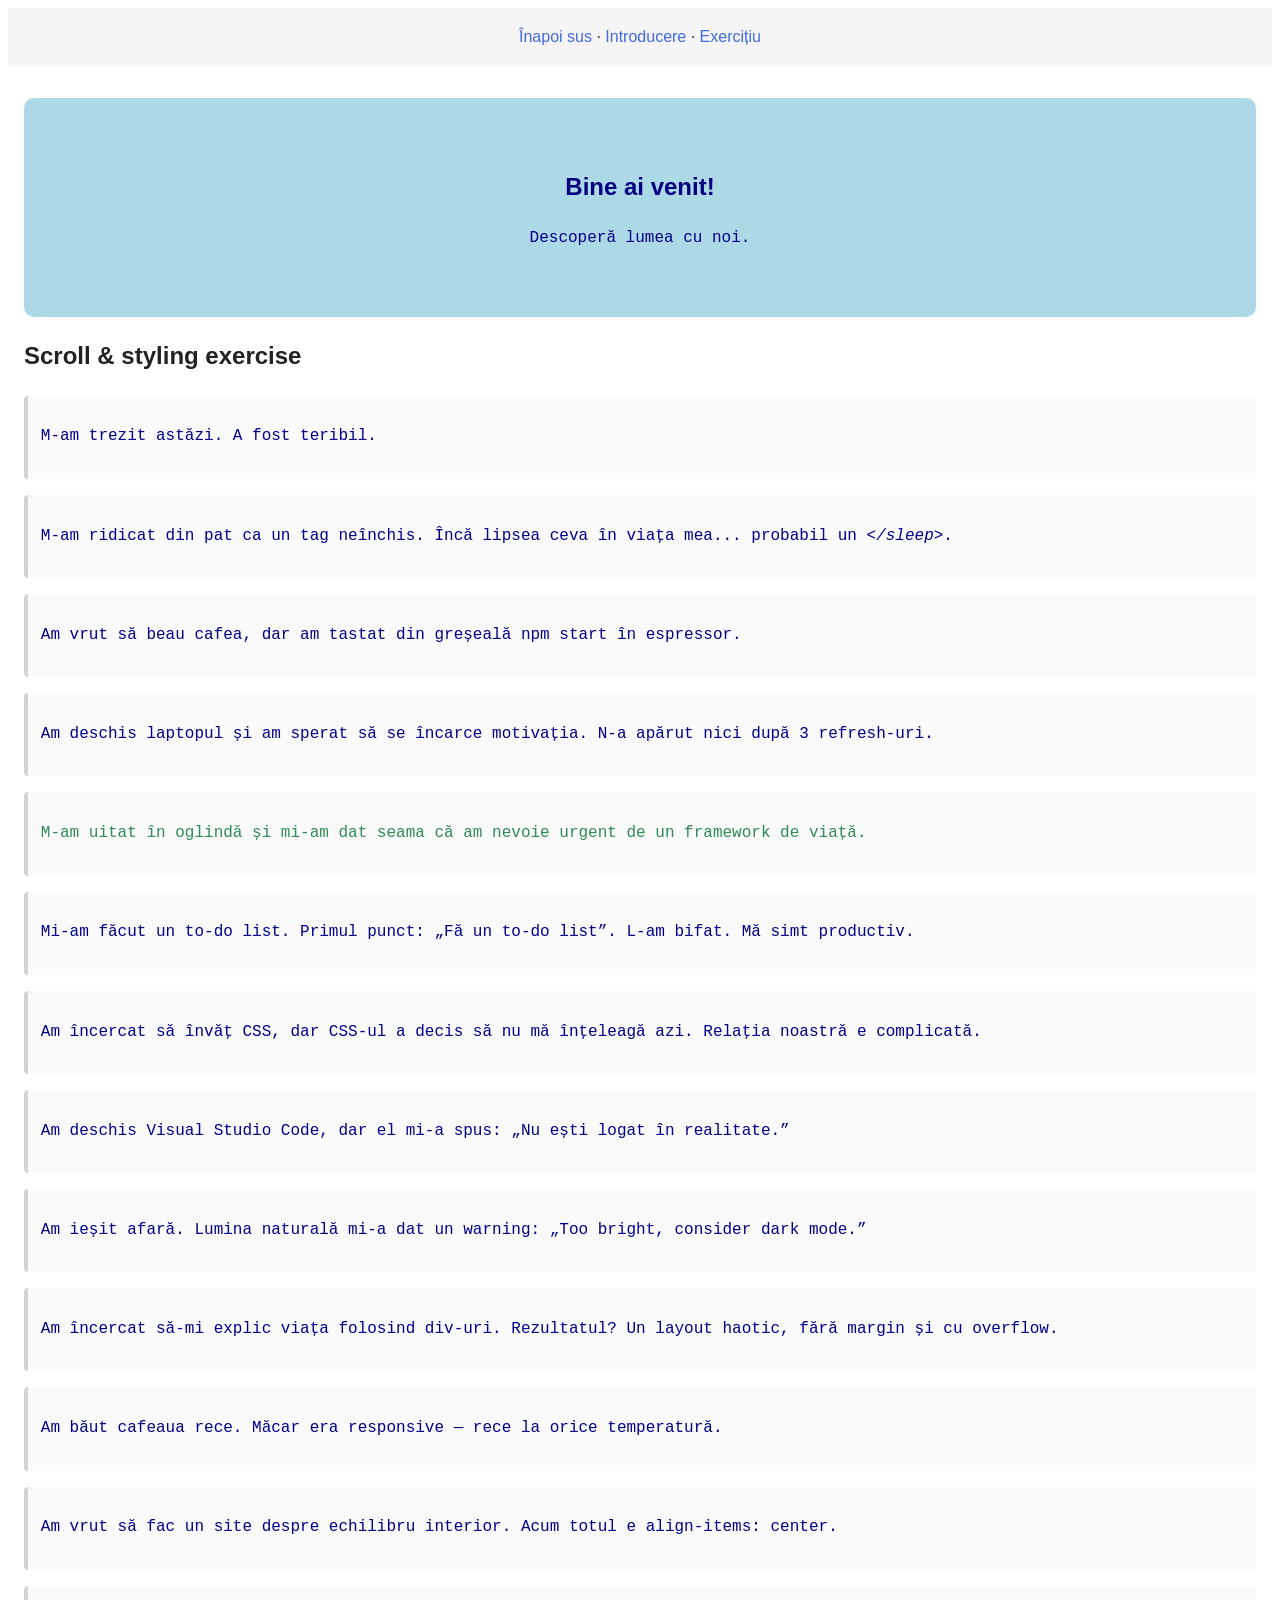
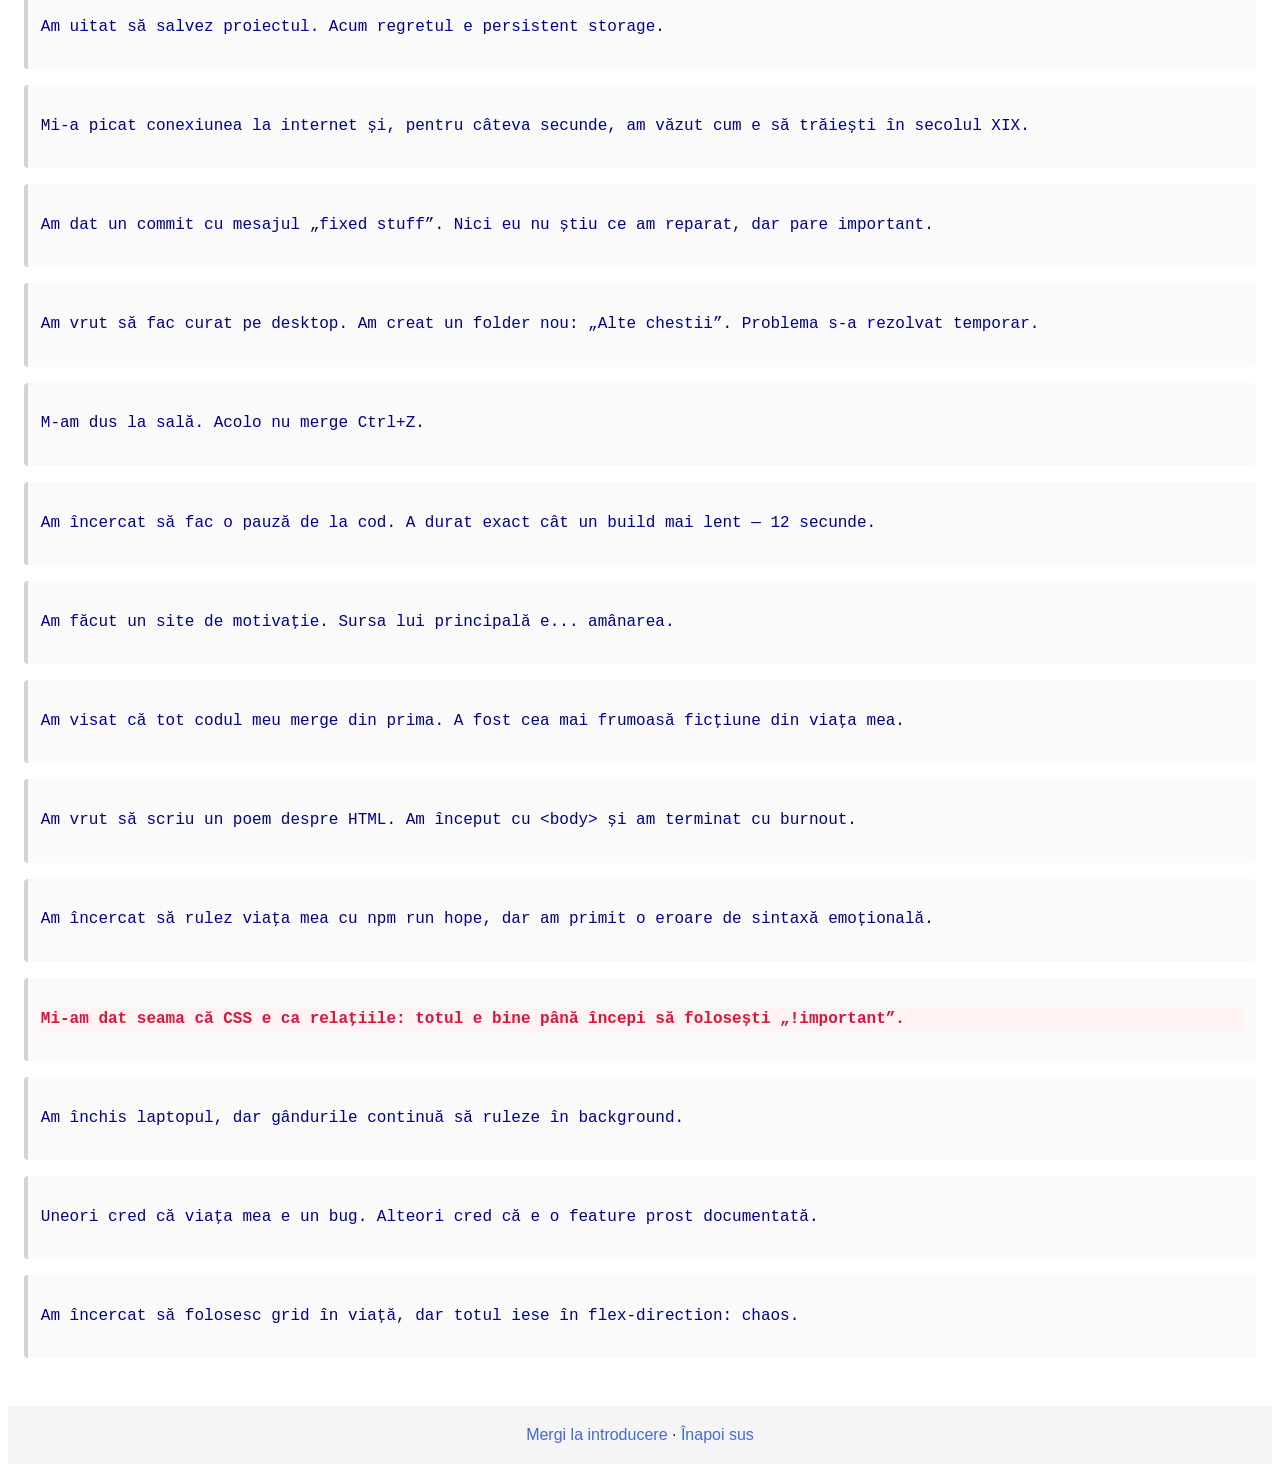
<file: css-basics-start/index.html>
<!DOCTYPE html>
<html lang="ro">
  <head>
    <meta charset="UTF-8" />
    <meta name="viewport" content="width=device-width, initial-scale=1.0" />
    <title>CSS Basics — Selectori</title>

    <!--  Internal CSS
    Stilurile sunt scrise în același fișier HTML, între tagurile <style>...</style>.
    Atenție:
    - Nu e recomandat pentru proiecte mari (se amestecă HTML cu CSS).
    - Mai greu de reutilizat pe alte pagini.
    Exemplu:
    <style>
      p {
        color: rgb(20, 220, 83);
      }
   </style> -->

    <!-- External CSS
     Fișierul CSS este separat de HTML — așa se lucrează profesional.
     Avantaje:
     - Cod HTML mai curat.
     - Stilurile pot fi reutilizate pe mai multe pagini.
     - Separă conținutul (HTML) de prezentare (CSS). -->
    <link rel="stylesheet" href="css/styles.css" />
  </head>
  <body id="top">
    <header class="site-header">
      <nav aria-label="Navigație secundară">
        <a href="#top">Înapoi sus</a>
        <span aria-hidden="true">·</span>
        <a href="#intro">Introducere</a>
        <span aria-hidden="true">·</span>
        <a href="#exercitiu">Exercițiu</a>
      </nav>
    </header>

    <main class="site-main">
      <section id="intro" aria-labelledby="intro-title">
        <h1 id="intro-title">Bine ai venit!</h1>
        <p>Descoperă lumea cu noi.</p>
      </section>

      <section id="exercitiu" aria-labelledby="ex-title">
        <h2 id="ex-title">Scroll &amp; styling exercise</h2>

        <ul class="quip-list">
          <!-- Inline CSS
      Stilul este aplicat direct pe element, prin atributul `style`.
      Exemplu:
        <p style="color: red;">M-am trezit astăzi. A fost teribil.</p>
           
      Dezavantaje:
      - Greu de menținut (dacă ai multe elemente).
      - Nu se poate reutiliza.
      - Are cea mai mare prioritate, deci poate suprascrie alte stiluri. -->

          <li><p>M-am trezit astăzi. A fost teribil.</p></li>

          <li>
            <p>
              M-am ridicat din pat ca un tag neînchis. Încă lipsea ceva în viața
              mea... probabil un <em>&lt;/sleep&gt;</em>.
            </p>
          </li>

          <li>
            <p>
              Am vrut să beau cafea, dar am tastat din greșeală
              <code>npm start</code> în espressor.
            </p>
          </li>

          <li>
            <p>
              Am deschis laptopul și am sperat să se încarce motivația. N-a
              apărut nici după 3 refresh-uri.
            </p>
          </li>

          <li>
            <p class="note">
              M-am uitat în oglindă și mi-am dat seama că am nevoie urgent de un
              framework de viață.
            </p>
          </li>

          <li>
            <p>
              Mi-am făcut un to-do list. Primul punct: „Fă un to-do list”. L-am
              bifat. Mă simt productiv.
            </p>
          </li>

          <li>
            <p>
              Am încercat să învăț CSS, dar CSS-ul a decis să nu mă înțeleagă
              azi. Relația noastră e complicată.
            </p>
          </li>

          <li>
            <p>
              Am deschis Visual Studio Code, dar el mi-a spus: „Nu ești logat în
              realitate.”
            </p>
          </li>

          <li>
            <p>
              Am ieșit afară. Lumina naturală mi-a dat un warning: „Too bright,
              consider dark mode.”
            </p>
          </li>

          <li>
            <p>
              Am încercat să-mi explic viața folosind div-uri. Rezultatul? Un
              layout haotic, fără margin și cu overflow.
            </p>
          </li>

          <li>
            <p>
              Am băut cafeaua rece. Măcar era responsive — rece la orice
              temperatură.
            </p>
          </li>

          <li>
            <p>
              Am vrut să fac un site despre echilibru interior. Acum totul e
              align-items: center.
            </p>
          </li>

          <li>
            <p>
              Am uitat să salvez proiectul. Acum regretul e persistent storage.
            </p>
          </li>

          <li>
            <p>
              Mi-a picat conexiunea la internet și, pentru câteva secunde, am
              văzut cum e să trăiești în secolul XIX.
            </p>
          </li>

          <li>
            <p>
              Am dat un commit cu mesajul „fixed stuff”. Nici eu nu știu ce am
              reparat, dar pare important.
            </p>
          </li>

          <li>
            <p>
              Am vrut să fac curat pe desktop. Am creat un folder nou: „Alte
              chestii”. Problema s-a rezolvat temporar.
            </p>
          </li>

          <li><p>M-am dus la sală. Acolo nu merge Ctrl+Z.</p></li>

          <li>
            <p>
              Am încercat să fac o pauză de la cod. A durat exact cât un build
              mai lent — 12 secunde.
            </p>
          </li>

          <li>
            <p>
              Am făcut un site de motivație. Sursa lui principală e... amânarea.
            </p>
          </li>

          <li>
            <p>
              Am visat că tot codul meu merge din prima. A fost cea mai frumoasă
              ficțiune din viața mea.
            </p>
          </li>

          <li>
            <p>
              Am vrut să scriu un poem despre HTML. Am început cu &lt;body&gt;
              și am terminat cu burnout.
            </p>
          </li>

          <li>
            <p>
              Am încercat să rulez viața mea cu <code>npm run hope</code>, dar
              am primit o eroare de sintaxă emoțională.
            </p>
          </li>

          <li>
            <p class="note important">
              Mi-am dat seama că CSS e ca relațiile: totul e bine până începi să
              folosești „!important”.
            </p>
          </li>

          <li>
            <p>
              Am închis laptopul, dar gândurile continuă să ruleze în
              background.
            </p>
          </li>

          <li>
            <p>
              Uneori cred că viața mea e un bug. Alteori cred că e o feature
              prost documentată.
            </p>
          </li>

          <li>
            <p>
              Am încercat să folosesc grid în viață, dar totul iese în
              flex-direction: chaos.
            </p>
          </li>
        </ul>
      </section>
    </main>

    <footer class="site-footer">
      <nav aria-label="Linkuri utile">
        <a href="#intro">Mergi la introducere</a>
        <span aria-hidden="true">·</span>
        <a href="#top">Înapoi sus</a>
      </nav>
    </footer>
  </body>
</html>
</file>
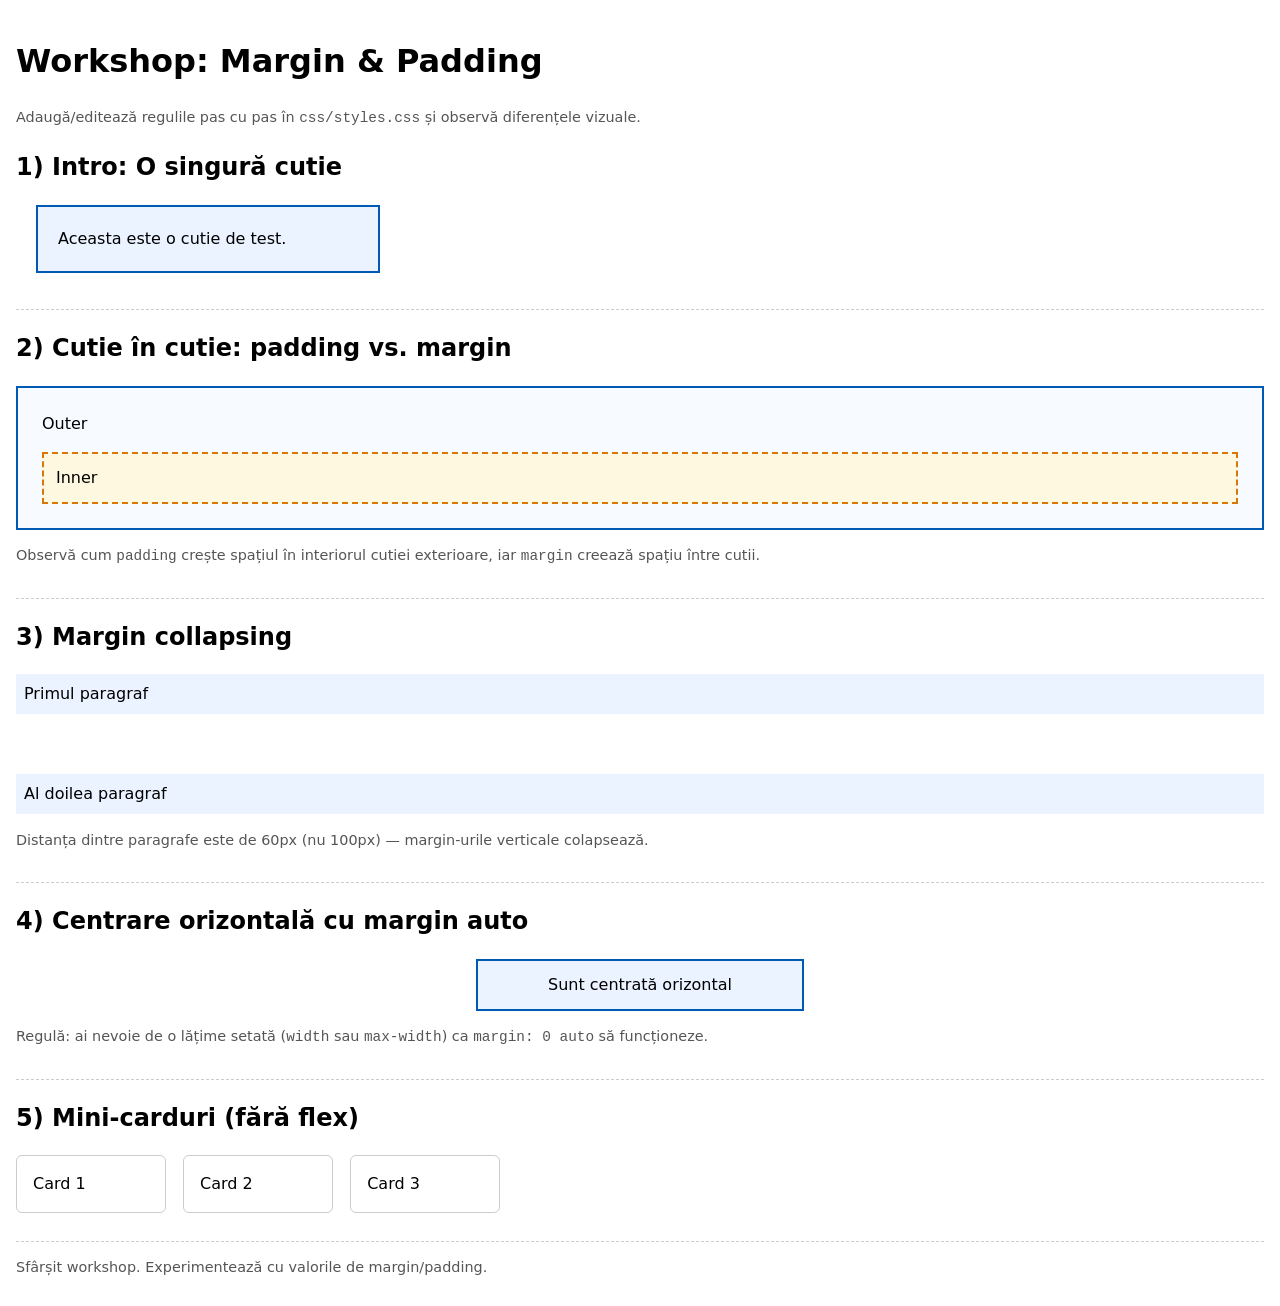
<file: css-padding_margin/index.html>
<!DOCTYPE html>
<html lang="ro">
  <head>
    <meta charset="utf-8" />
    <meta name="viewport" content="width=device-width, initial-scale=1" />
    <title>Workshop: Margin & Padding</title>
    <link rel="stylesheet" href="css/styles.css" />
  </head>
  <body>
    <header>
      <h1>Workshop: Margin & Padding</h1>
      <p class="note">
        Adaugă/editează regulile pas cu pas în <code>css/styles.css</code> și
        observă diferențele vizuale.
      </p>
    </header>

    <main>
      <section id="intro-box">
        <h2>1) Intro: O singură cutie</h2>
        <div class="box">Aceasta este o cutie de test.</div>
      </section>

      <section id="nested">
        <h2>2) Cutie în cutie: padding vs. margin</h2>
        <div class="outer">
          Outer
          <div class="inner">Inner</div>
        </div>
        <p class="note">
          Observă cum <code>padding</code> crește spațiul în interiorul cutiei
          exterioare, iar <code>margin</code> creează spațiu între cutii.
        </p>
      </section>

      <section id="collapsing" class="collapsing-demo">
        <h2>3) Margin collapsing</h2>
        <p class="m1">Primul paragraf</p>
        <p class="m2">Al doilea paragraf</p>
        <p class="note">
          Distanța dintre paragrafe este de 60px (nu 100px) — margin-urile
          verticale colapsează.
        </p>
      </section>

      <section id="centered">
        <h2>4) Centrare orizontală cu margin auto</h2>
        <div class="centered">Sunt centrată orizontal</div>
        <p class="note">
          Regulă: ai nevoie de o lățime setată (<code>width</code> sau
          <code>max-width</code>) ca <code>margin: 0 auto</code> să funcționeze.
        </p>
      </section>

      <section id="cards">
        <h2>5) Mini-carduri (fără flex)</h2>
        <div class="cards">
          <article class="card">Card 1</article>
          <article class="card">Card 2</article>
          <article class="card">Card 3</article>
        </div>
      </section>
    </main>

    <footer>
      <p class="note">
        Sfârșit workshop. Experimentează cu valorile de margin/padding.
      </p>
    </footer>
  </body>
</html>
</file>
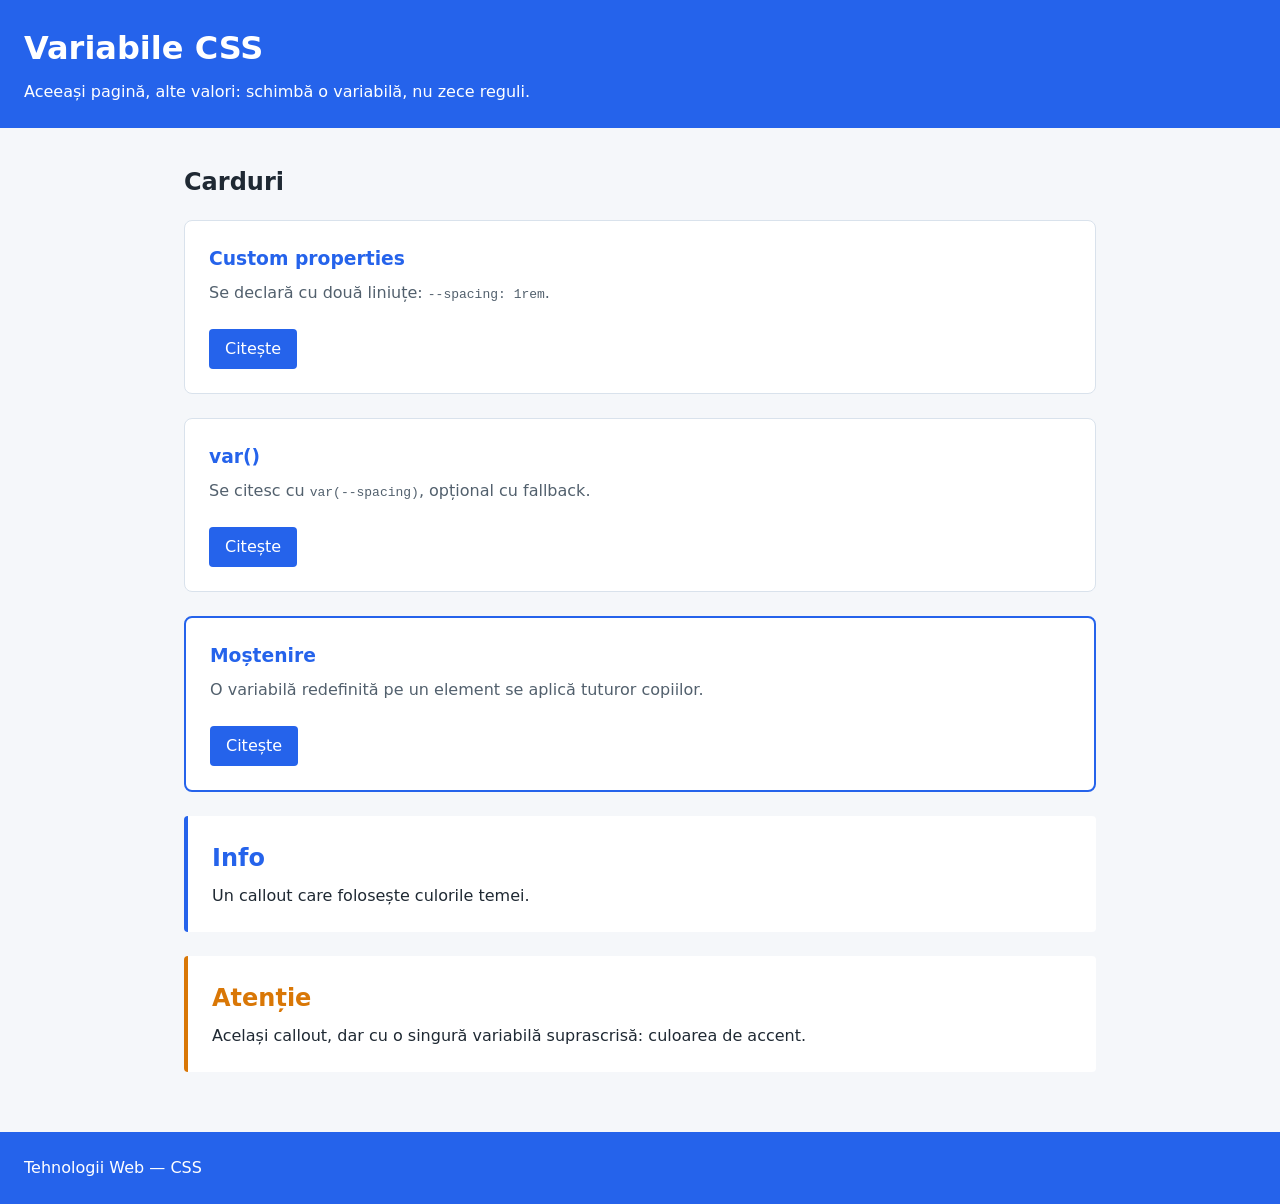
<file: css-variables/index.html>
<!DOCTYPE html>
<html lang="ro">
  <head>
    <meta charset="utf-8" />
    <meta name="viewport" content="width=device-width, initial-scale=1" />
    <title>CSS Variables — Custom properties</title>
    <link rel="stylesheet" href="css/styles.css" />
  </head>
  <body>
    <header class="site-header">
      <h1>Variabile CSS</h1>
      <p>Aceeași pagină, alte valori: schimbă o variabilă, nu zece reguli.</p>
    </header>

    <main class="site-main">
      <section class="cards" aria-labelledby="cards-title">
        <h2 id="cards-title">Carduri</h2>

        <article class="card">
          <h3>Custom properties</h3>
          <p>Se declară cu două liniuțe: <code>--spacing: 1rem</code>.</p>
          <a href="#" class="btn">Citește</a>
        </article>

        <article class="card">
          <h3>var()</h3>
          <p>Se citesc cu <code>var(--spacing)</code>, opțional cu fallback.</p>
          <a href="#" class="btn">Citește</a>
        </article>

        <article class="card card--featured">
          <h3>Moștenire</h3>
          <p>O variabilă redefinită pe un element se aplică tuturor copiilor.</p>
          <a href="#" class="btn">Citește</a>
        </article>
      </section>

      <aside class="callout" aria-labelledby="info-title">
        <h2 id="info-title">Info</h2>
        <p>Un callout care folosește culorile temei.</p>
      </aside>

      <aside class="callout callout--warning" aria-labelledby="warn-title">
        <h2 id="warn-title">Atenție</h2>
        <p>
          Același callout, dar cu o singură variabilă suprascrisă: culoarea de
          accent.
        </p>
      </aside>
    </main>

    <footer class="site-footer">
      <p>Tehnologii Web — CSS</p>
    </footer>
  </body>
</html>
</file>
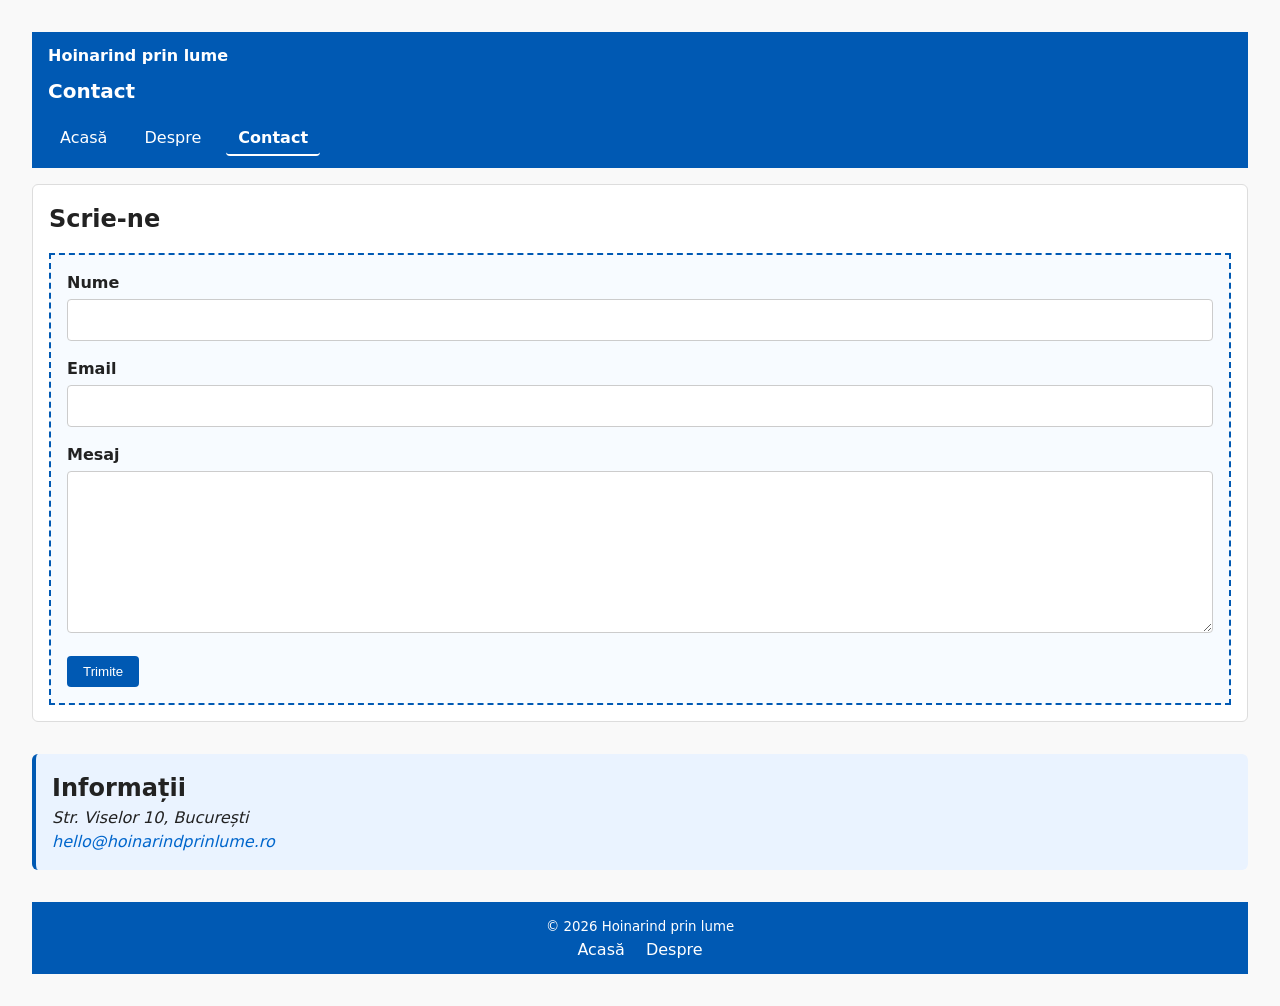
<file: workshop/contact.html>
<!DOCTYPE html>
<html lang="ro">
  <head>
    <meta charset="utf-8" />
    <meta name="viewport" content="width=device-width, initial-scale=1" />
    <title>Hoinarind prin lume — Contact</title>
    <link rel="stylesheet" href="styles/global.css" />
    <link rel="stylesheet" href="styles/contact.css" />
  </head>
  <body>
    <header class="site-header">
      <a href="index.html" class="logo"
        ><span class="logo-text">Hoinarind prin lume</span></a
      >
      <h1 class="site-title">Contact</h1>
      <input type="checkbox" id="nav-toggle" class="nav-toggle" />
      <label for="nav-toggle" class="menu-toggle"
        ><span aria-hidden="true">☰</span> Meniu</label
      >
      <nav class="site-nav" aria-label="Navigație principală">
        <a href="index.html">Acasă</a>
        <a href="about.html">Despre</a>
        <a href="contact.html" aria-current="page">Contact</a>
      </nav>
    </header>

    <main class="site-main">
      <article class="page">
        <header><h2>Scrie-ne</h2></header>
        <!-- formular semnatic; îl stilizezi cu clasele de mai jos -->
        <form id="main-form" class="contact-form" action="#" method="post">
          <div class="form-field">
            <label for="name">Nume</label>
            <input id="name" name="name" type="text" required />
          </div>

          <div class="form-field">
            <label for="email">Email</label>
            <input id="email" name="email" type="email" required />
          </div>

          <div class="form-field">
            <label for="message">Mesaj</label>
            <textarea id="message" name="message" rows="6" required></textarea>
          </div>

          <button type="submit" class="btn">Trimite</button>
        </form>
      </article>

      <aside class="contact-info">
        <h2>Informații</h2>
        <address>
          Str. Viselor 10, București<br />
          <a href="mailto:hello@hoinarindprinlume.ro"
            >hello@hoinarindprinlume.ro</a
          >
        </address>
      </aside>
    </main>

    <footer class="site-footer">
      <small>&copy; <span data-year>2026</span> Hoinarind prin lume</small>
      <nav class="footer-nav" aria-label="Navigație secundară">
        <a href="index.html">Acasă</a>
        <a href="about.html">Despre</a>
      </nav>
    </footer>
  </body>
</html>
</file>
<file: css-basics-start/css/styles.css>
/*─────────────────────────────────────────────
  SELECTORI DE TIP (sau „tag selectors”)
  - Se aplică direct pe numele unui element HTML.
  - Exemplu: body, p, h1, section etc.
  - Afectează toate elementele de acel tip din pagină.
  Vedeti https://developer.mozilla.org/en-US/docs/Learn_web_development/Core/Styling_basics/Basic_selectors pentru mai multe detalii
──────────────────────────────────────────────*/
body {
  font-size: 16px; /* standardul recomandat pentru text */
  font-family: "Segoe UI", Arial, sans-serif;
  line-height: 1.6;
  color: #222;
  background-color: #fff;
}

p {
  color: darkblue;
  font-family: "Courier New", Courier, monospace;
  line-height: 1.6;
}

/*─────────────────────────────────────────────
  SELECTORI DE CLASĂ
  - Încep cu punct (.)
  - În HTML: două paragrafe din listă au class="note" și class="note important".
  - Se folosesc pentru a stiliza mai multe elemente care au același „rol vizual”.
  - Un element poate avea mai multe clase (ex: class="note important").
──────────────────────────────────────────────*/
.note {
  color: seagreen;
}

.important {
  font-weight: bold;
  color: crimson;
}

/*─────────────────────────────────────────────
  SELECTOR DE ID
  - Începe cu diez (#)
  - Se aplică pe un element unic din pagină.
  - Fiecare ID trebuie să fie folosit o singură dată per fișier HTML.
  - Util pentru secțiuni unice: header principal, introducere, footer etc.
──────────────────────────────────────────────*/
#intro {
  background-color: lightblue;
  color: navy;
  text-align: center;
  padding: 50px 0;
  border-radius: 10px;
}

/*─────────────────────────────────────────────
  LISTĂ DE SELECTORI (sau „selector de grup”)
  - Aici avem doi selectori separați prin virgulă.
  - Înseamnă: aplică aceleași stiluri atât lui <header>, cât și lui <footer>.
──────────────────────────────────────────────*/
header,
footer {
  background-color: #f5f5f5;
  text-align: center;
  padding: 1rem;
}

/*─────────────────────────────────────────────
  SELECTOR DE TIP (main)
  - Tot un selector de tip, dar aplicat unui element semantic modern (<main>).
  - Folosim <main> pentru conținutul principal al paginii.
──────────────────────────────────────────────*/
main {
  padding: 2rem 1rem;
}

/*─────────────────────────────────────────────
  SELECTOR COMPUS (ul.quip-list)
  - Tip + clasă lipite, fără spațiu: același element trebuie să fie <ul> ȘI să aibă clasa "quip-list".
  - Dacă aș scrie doar .quip-list, s-ar aplica oricărui element cu acea clasă.
──────────────────────────────────────────────*/
ul.quip-list {
  list-style: none;
  padding: 0;
}

/*─────────────────────────────────────────────
  SELECTOR DE DESCENDENT (ul.quip-list li)
  - Citește ca: „fiecare <li> aflat într-un <ul> cu clasa .quip-list”.
  - Practic, merge un nivel mai adânc în structură.
──────────────────────────────────────────────*/
ul.quip-list li {
  background-color: #fafafa;
  border-left: 4px solid lightgray;
  margin: 1rem 0;
  padding: 0.8rem;
  border-radius: 4px;
}

/*─────────────────────────────────────────────
  SELECTORI PSEUDO-CLASĂ
  - Se aplică pe stări speciale ale unui element (ex: hover, focus, active).
  - Aici: a:hover schimbă stilul linkului când treci cu mouse-ul peste el.
──────────────────────────────────────────────*/
a {
  color: royalblue;
  text-decoration: none;
}

a:hover {
  text-decoration: underline;
}

/*─────────────────────────────────────────────
  MOȘTENIRE (inheritance)
  - Unele proprietăți (color, font-family, line-height) trec de la părinte la copii.
  - <li>-urile nu au color setat, dar textul lor e #222 – moștenit de la body.
  - <p> are însă propria regulă (font-family: monospace), care câștigă în fața
    valorii moștenite: o valoare moștenită pierde ÎNTOTDEAUNA în fața unei reguli
    care țintește direct elementul.
  - Proprietăți ca padding, margin, border NU se moștenesc.
──────────────────────────────────────────────*/

/*─────────────────────────────────────────────
  SPECIFICITATE
  Paragraful <p class="note important"> este țintit de trei reguli de mai sus:
    p          → specificitate (0,0,1) → color: darkblue
    .note      → specificitate (0,1,0) → color: seagreen
    .important → specificitate (0,1,0) → color: crimson
  - Clasa bate tipul, deci darkblue pierde.
  - .note și .important au aceeași specificitate → câștigă regula scrisă ULTIMA
    (crimson). Mută .important deasupra lui .note și observă diferența.
  - Regula de mai jos are un ID (1,1,1) și bate orice combinație de clase,
    oriunde ar fi scrisă. Decomentează `color` și textul nu mai e crimson.
──────────────────────────────────────────────*/
#exercitiu p.important {
  background-color: #fff3f3;
  /* color: purple; */
}
/* Vezi https://developer.mozilla.org/en-US/docs/Web/CSS/Guides/Cascade/Specificity */
</file>
<file: css-padding_margin/css/styles.css>
/* Workshop: Margin & Padding — soluție */

body {
  font-family: system-ui, -apple-system, "Segoe UI", Roboto, sans-serif;
  line-height: 1.5;
  margin: 0;
  padding: 1rem;
}

section {
  border-bottom: 1px dashed #ccc;
  padding-bottom: 1rem;
}

.note {
  color: #555;
  font-size: 0.9rem;
}

/* 1) O singură cutie
   Lățimea vizibilă = width + padding stânga/dreapta + border (content-box).
   padding mărește cutia ÎN INTERIOR, margin o depărtează de vecini. */
.box {
  width: 300px;
  background-color: #eaf3ff;
  border: 2px solid #0059b3;
  padding: 20px;
  margin: 20px;
}

/* 2) Cutie în cutie
   padding-ul lui .outer îndepărtează conținutul de propriul border;
   margin-ul lui .inner o îndepărtează de textul „Outer”. */
.outer {
  border: 2px solid #0059b3;
  padding: 24px;
  background-color: #f7fbff;
}

.inner {
  border: 2px dashed #d97706;
  margin-top: 16px;
  padding: 12px;
  background-color: #fff8e1;
}

/* 3) Margin collapsing
   Marginile verticale ale blocurilor vecine nu se adună:
   rămâne cea mai mare dintre ele → 60px, nu 100px. */
.m1,
.m2 {
  background-color: #eaf3ff;
  padding: 8px;
}

.m1 {
  margin-bottom: 40px;
}

.m2 {
  margin-top: 60px;
}

/* 4) Centrare orizontală
   margin: 0 auto împarte spațiul liber egal între stânga și dreapta,
   dar numai dacă elementul are o lățime mai mică decât containerul. */
.centered {
  max-width: 300px;
  margin: 0 auto;
  padding: 12px;
  text-align: center;
  background-color: #eaf3ff;
  border: 2px solid #0059b3;
}

/* 5) Mini-carduri fără flex
   inline-block le pune pe același rând; box-sizing: border-box face ca
   padding-ul și border-ul să fie incluse în width, deci calculul e simplu. */
.card {
  display: inline-block;
  box-sizing: border-box;
  width: 150px;
  padding: 16px;
  margin: 0 12px 12px 0;
  border: 1px solid #ccc;
  border-radius: 6px;
  background-color: white;
  vertical-align: top;
}
</file>
<file: css-variables/css/styles.css>
/* Exercițiu: variabile CSS (custom properties) — soluție
   Pagina arată la fel ca la start, dar fiecare valoare repetată
   are acum un singur loc unde se schimbă. */

/*─────────────────────────────────────────────
  1) DECLARARE ÎN :root
  - :root = elementul <html>, dar cu specificitate de clasă.
  - Numele descriu ROLUL valorii, nu valoarea: --color-primary, nu --blue.
    Așa tema întunecată poate schimba valoarea fără ca numele să mintă.
──────────────────────────────────────────────*/
:root {
  /* culori */
  --color-primary: #2563eb;
  --color-primary-hover: #1d4ed8;
  --color-on-primary: #ffffff; /* text pe fundal primary */
  --color-text: #1f2933;
  --color-text-muted: #52606d;
  --color-background: #f5f7fa;
  --color-surface: #ffffff;
  --color-border: #d9e2ec;
  --color-warning: #d97706;

  /* spațiere */
  --space-xs: 0.5rem;
  --space-sm: 1rem;
  --space-md: 1rem;
  --space-lg: 1rem;

  /* colțuri */
  --radius-sm: 4px;
  --radius-md: 8px;

  /* layout */
  --content-width: 960px;
}

*,
*::before,
*::after {
  box-sizing: border-box;
}

body {
  margin: 0;
  font-family: system-ui, -apple-system, "Segoe UI", Roboto, sans-serif;
  line-height: 1.5;
  color: var(--color-text);
  background-color: var(--color-background);
}

.site-header,
.site-footer {
  padding: var(--space-md);
  background-color: var(--color-primary);
  color: var(--color-on-primary);
}

.site-header h1 {
  margin: 0 0 var(--space-xs);
}

.site-header p,
.site-footer p {
  margin: 0;
}

.site-main {
  max-width: var(--content-width);
  margin: 0 auto;
  padding: var(--space-lg) var(--space-md);
}

.cards h2 {
  margin-top: 0;
}

/*─────────────────────────────────────────────
  4) MOȘTENIRE
  - Variabilele se moștenesc ca orice proprietate moștenită (ca color).
  - .card își definește variabilele locale, cu valori implicite din temă;
    .card--featured le redefinește doar pe ele.
──────────────────────────────────────────────*/
.card {
  --card-border: var(--color-border);
  --card-border-width: 1px;

  background-color: var(--color-surface);
  border: var(--card-border-width) solid var(--card-border);
  border-radius: var(--radius-md);
  padding: var(--space-md);
  margin-bottom: var(--space-md);
}

.card h3 {
  margin: 0 0 var(--space-xs);
  color: var(--color-primary);
}

.card p {
  color: var(--color-text-muted);
  margin: 0 0 var(--space-md);
}

.card--featured {
  --card-border: var(--color-primary);
  --card-border-width: 2px;
}

.btn {
  display: inline-block;
  padding: var(--space-xs) var(--space-sm);
  border-radius: var(--radius-sm);
  background-color: var(--color-primary);
  color: var(--color-on-primary);
  text-decoration: none;
}

.btn:hover,
.btn:focus-visible {
  background-color: var(--color-primary-hover);
}

/*─────────────────────────────────────────────
  2) + 3) var() CU FALLBACK ȘI SCOPING
  - --callout-accent NU e declarat nicăieri pentru .callout simplu,
    deci se folosește fallback-ul: var(--color-primary).
  - .callout--warning îl declară → doar el și copiii lui văd noua valoare.
──────────────────────────────────────────────*/
.callout {
  background-color: var(--color-surface);
  border-left: 4px solid var(--callout-accent, var(--color-primary));
  border-radius: var(--radius-sm);
  padding: var(--space-md);
  margin-bottom: var(--space-md);
}

.callout h2 {
  margin: 0 0 var(--space-xs);
  color: var(--callout-accent, var(--color-primary));
}

.callout p {
  margin: 0;
}

.callout--warning {
  --callout-accent: var(--color-warning);
}

/*─────────────────────────────────────────────
  5) MEDIA QUERY
  - Schimbăm doar valorile; toate componentele se adaptează singure.
  - Atenție: condiția (min-width: 700px) NU poate folosi var().
  7) calc(): spațierea mare derivă din cea medie.
──────────────────────────────────────────────*/
@media (min-width: 700px) {
  :root {
    --space-md: 1.5rem;
    --space-lg: calc(var(--space-md) * 1.5);
  }
}

/*─────────────────────────────────────────────
  6) TEMĂ ÎNTUNECATĂ
  - Doar culorile se schimbă; nicio regulă de componentă nu e atinsă.
  - Testează: DevTools → Rendering → Emulate CSS prefers-color-scheme: dark.
──────────────────────────────────────────────*/
@media (prefers-color-scheme: dark) {
  :root {
    --color-primary: #60a5fa;
    --color-primary-hover: #93c5fd;
    --color-on-primary: #0b1220;
    --color-text: #e4e7eb;
    --color-text-muted: #9aa5b1;
    --color-background: #0b1220;
    --color-surface: #18212f;
    --color-border: #323f4b;
    --color-warning: #fbbf24;
  }
}
</file>
<file: workshop/styles/global.css>
/* =========================
   RESET DE BAZĂ
   ========================= */

/* SELECTOR UNIVERSAL (*) → aplică stilul tuturor elementelor HTML */
* {
  margin: 0; /* elimină marginile implicite ale browserului (ex: la <body>, <h1>, <p>) */
  padding: 0; /* elimină spațiile interne implicite */
  box-sizing: border-box; /* face ca padding-ul și border-ul să fie incluse în dimensiunea totală → layout mai previzibil */
}
/* Vezi https://developer.mozilla.org/en-US/docs/Web/CSS/Universal_selectors */

/* =========================
   SETĂRI GENERALE
   ========================= */

/* SELECTOR DE TIP (html) */
html {
  font-size: 100%; /* respectă setarea de font a utilizatorului (implicit 16px → 1rem = 16px) */
}

/* SELECTOR DE TIP (body) */
body {
  font-family: system-ui, -apple-system, "Segoe UI", Roboto, sans-serif;
  /* font „safe” de sistem: arată bine pe orice platformă */
  color: #222; /* text principal gri-închis (contrast bun, dar mai plăcut decât negru) */
  background-color: #f9f9f9; /* fundal deschis, neutru */
  line-height: 1.5; /* spațiere între rânduri – mai ușor de citit */
  padding: 1rem; /* margine interioară pentru ca textul să nu atingă marginile ecranului */
}

/* SELECTOR DE TIP (a) → toate linkurile */
a {
  color: #0066cc; /* albastru standard pentru linkuri */
  text-decoration: none; /* elimină sublinierea implicită (la hover) */
}

/* PSEUDO-CLASE (hover și focus)
   Hover = când treci cu mouse-ul
   Focus-visible = când linkul e selectat de la tastatură (accesibilitate);
   spre deosebire de :focus, nu se activează la click cu mouse-ul */
a:hover,
a:focus-visible {
  text-decoration: underline; /* subliniază linkul → indică acțiune */
  color: #004999; /* albastru mai închis la interacțiune */
}
/* Bună practică:
   - Linkurile trebuie să aibă un feedback vizual (hover/focus).
   - Nu elimina complet stilul de focus → ajută navigarea cu tastatura. */

/* =========================
   STRUCTURA PAGINII (HEADER + FOOTER)
   ========================= */

/* SELECTORI DE CLASĂ combinați (.site-header, .site-footer)
   → aplică același stil la ambele */
.site-header,
.site-footer {
  background-color: #0059b3; /* albastru de accent */
  color: white; /* text alb pentru contrast */
  padding: 0.75rem 1rem; /* spațiu interior sus/jos și lateral */
}

/* SELECTOR DE CLASĂ (.site-title)
   → stil pentru titlul site-ului */
.site-title {
  font-size: 1.25rem; /* ușor mai mare decât textul normal */
  font-weight: bold; /* evidențiere */
  margin: 0.5rem 0; /* spațiu sus/jos */
}

/* SELECTOR DE CLASĂ (.logo)
   → stil pentru linkul/logo-ul site-ului */
.logo {
  display: inline-block; /* permite aplicarea de margin/padding */
  font-weight: bold;
  color: white; /* alb pe fundalul albastru */
  text-decoration: none; /* elimină sublinierea */
}
/* De obicei `.logo` e un link → `display:inline-block` ajută să se comporte mai natural. */

/* =========================
   NAVIGAȚIA PRINCIPALĂ
   ========================= */

/* SELECTOR DE CLASĂ (.site-nav)
   → containerul pentru linkuri; pe mobil e ascuns implicit (vezi mai jos) */
.site-nav {
  display: none; /* ascunde navigația complet până la apăsarea butonului */
  margin-top: 0.5rem; /* distanță față de titlu/logo */
}

/* SELECTOR DESCENDENT (.site-nav a)
   → doar linkurile din navigație, nu toate linkurile din pagină */
.site-nav a {
  display: inline-block; /* fiecare link se comportă ca un buton */
  color: white;
  padding: 0.25rem 0.75rem; /* spațiu intern pentru click ușor */
  border-radius: 0.25rem; /* colțuri rotunjite */
}

/* PSEUDO-CLASĂ :hover */
.site-nav a:hover {
  background-color: rgba(255, 255, 255, 0.2);
  /* fundal translucid → feedback vizual la hover */
}

/* SELECTOR DE ATRIBUT [aria-current="page"]
   → evidențiază linkul activ (pagina curentă) */
.site-nav a[aria-current="page"] {
  font-weight: bold;
  border-bottom: 2px solid white; /* linie sub linkul activ */
}
/* Folosește aria-current pentru accesibilitate și stilizare simultană. */

/* =========================
   BUTON MENIU (mobil)
   ========================= */

/* SELECTOR DE CLASĂ (.nav-toggle)
   → checkbox-ul ascuns VIZUAL, dar nu și pentru tastatură/cititoare de ecran.
   Atributul `hidden` sau `display: none` l-ar scoate din ordinea Tab
   și meniul n-ar mai putea fi deschis de la tastatură. */
.nav-toggle {
  position: absolute;
  width: 1px;
  height: 1px;
  overflow: hidden;
  clip-path: inset(50%);
  white-space: nowrap;
}

/* SELECTOR DE CLASĂ (.menu-toggle)
   → label-ul care acționează ca un buton hamburger */
.menu-toggle {
  display: inline-block;
  cursor: pointer; /* cursor mână la hover */
  font-size: 1rem; /* dimensiune clară */
  color: white;
  margin-top: 0.5rem;
}

/* Când checkbox-ul primește focus de la tastatură, arătăm focusul pe label */
.nav-toggle:focus-visible + .menu-toggle {
  outline: 2px solid white;
  outline-offset: 2px;
}

/* SELECTOR COMPLEX (checkbox hack)
   .nav-toggle:checked + .menu-toggle + .site-nav
   Explică: dacă inputul (checkbox) e bifat,
   afișează meniul care urmează după el în DOM. */
.nav-toggle:checked + .menu-toggle + .site-nav {
  display: block; /* arată meniul când butonul e apăsat */
}
/* Acesta este un „truc” CSS-only pentru a deschide/închide meniul fără JavaScript. */

/* =========================
   CONȚINUT PRINCIPAL
   ========================= */

/* SELECTOR DE CLASĂ (.site-main)
   → spațiere față de header */
.site-main {
  margin-top: 1rem;
}

/* =========================
   FOOTER
   ========================= */

.site-footer {
  margin-top: 2rem; /* distanță de conținutul principal */
  text-align: center; /* text și linkuri centrate */
}

/* SELECTOR DESCENDENT (.footer-nav a) 
  → stil specific linkurilor din footer 
  → se aplică aceste stiluri DOAR elementelor care se află în interiorul unui alt element.
  Cu alte cuvinte, îi spui browserului:
  „Caută elementul X, dar numai dacă este copil sau nepot al elementului Y.” */

.footer-nav a {
  color: white;
  margin: 0 0.5rem; /* spațiu orizontal între linkuri */
}
.footer-nav a:hover {
  text-decoration: underline; /* feedback vizual la hover */
}

/* =========================
   MEDIA QUERY (desktop)
   ========================= */

/* MEDIA QUERY: se aplică DOAR dacă ecranul are min. 700px lățime */
@media (min-width: 700px) {
  body {
    padding: 2rem; /* mai mult spațiu pe ecrane mari */
  }

  .menu-toggle,
  .nav-toggle {
    display: none; /* pe desktop nu mai e nevoie de buton (nici de checkbox în ordinea Tab) */
  }

  .site-nav {
    display: inline-block; /* meniul e vizibil permanent */
  }

  .site-nav a {
    margin-right: 0.5rem; /* spațiu între linkurile din meniu */
  }
}
/* Bună practică:
   - Abordare "mobile first": meniul e ascuns implicit, apoi îl afișăm la ecrane mari.
   - Media queries permit design adaptiv fără JS. */
</file>
<file: workshop/styles/contact.css>
/* =========================
   PAGINA DE CONTACT – BAZĂ
   ========================= */

/* .page → SELECTOR DE CLASĂ
   Țintește containerul principal al paginii (în <article class="page">)
   Scop: să arate ca un panou separat, clar delimitat vizual. */
.page {
  background-color: white; /* fundal alb pe care textul se citește ușor */
  padding: 1rem; /* spațiu intern față de margini (1rem = 16px) */
  border-radius: 6px; /* colțuri rotunjite, stil modern */
  border: 1px solid #ddd; /* contur discret, separă de fundalul gri al paginii */
}

/* =========================
   FORMULAR DE CONTACT
   ========================= */

/* .contact-form → SELECTOR DE CLASĂ
   Containerul formularului.
   Scop: doar să adauge un spațiu față de titlu sau elementele de deasupra. */
.contact-form {
  margin-top: 1rem; /* distanță între titlu și formular */
}

/* .form-field → SELECTOR DE CLASĂ
   Fiecare câmp din formular (label + input).
   Scop: să existe spațiu între câmpuri. */
.form-field {
  margin-bottom: 1rem; /* spațiu între câmpuri succesive */
}

/* SELECTOR DESCENDENT (.form-field label)
   Stilizează doar etichetele din formular.
   Atenție: un simplu `label {}` ar afecta și butonul „Meniu” din header,
   care este tot un <label>. */
.form-field label {
  display: block; /* fiecare label pe linie separată, deasupra inputului */
  font-weight: bold; /* text accentuat pentru claritate */
  margin-bottom: 0.25rem; /* mic spațiu între label și input */
}

/* SELECTORI DE TIP (input, textarea)
   Se aplică acestor două elemente de formă.
   Scop: câmpuri uniforme, lizibile și ușor de folosit. */
input,
textarea {
  width: 100%; /* ocupă toată lățimea containerului */
  padding: 0.5rem; /* spațiu intern pentru text */
  border: 1px solid #ccc; /* contur gri clar */
  border-radius: 4px; /* colțuri rotunjite */
  font: inherit; /* preia fontul de la body (consistență) */
}

/* PSEUDO-CLASĂ :focus-visible
   Se aplică atunci când browserul arată focusul (la câmpuri text: și la click).
   Scop: feedback vizual clar – știm unde scriem. */
input:focus-visible,
textarea:focus-visible {
  outline: 2px solid #0059b3; /* chenar albastru intens la focus */
}

/* =========================
   BUTON DE TRIMITERE
   ========================= */

/* .btn → SELECTOR DE CLASĂ
   Stilizează butonul „Trimite”.
   Scop: să arate ca un buton vizibil, accesibil și clar. */
.btn {
  display: inline-block; /* permite padding și dimensiuni fixe */
  background-color: #0059b3; /* culoare principală (albastru brand) */
  color: white; /* text alb pentru contrast */
  border: none; /* elimină chenarul implicit */
  padding: 0.5rem 1rem; /* spațiu interior orizontal și vertical */
  border-radius: 4px; /* colțuri rotunjite */
  cursor: pointer; /* cursor mână la hover */
}

/* .btn:hover → PSEUDO-CLASĂ
   Schimbă culoarea butonului la trecerea mouse-ului. */
.btn:hover,
.btn:focus-visible {
  background-color: #004999; /* albastru mai închis → efect de apăsare */
}
/* Bună practică:
   - menține contrast suficient și o tranziție clară.
   - dacă ai timp, poți adăuga și o tranziție lină (transition). */

/* =========================
   INFORMAȚII DE CONTACT
   ========================= */

/* .contact-info → SELECTOR DE CLASĂ
   Bloc separat cu informații de contact (adresă, email).
   Scop: evidențiere ușoară ca o casetă de notă. */
.contact-info {
  margin-top: 2rem; /* separare clară de formular */
  background-color: #eaf3ff; /* albastru foarte deschis → subtil */
  padding: 1rem; /* spațiu interior */
  border-radius: 6px; /* colțuri rotunjite */
  border-left: 4px solid #0059b3; /* linie laterală de accent albastru */
}
/* Acest tip de secțiune se numește uneori „callout” – atrage atenția,
   dar fără să distragă de la conținutul principal. */

/* =========================
   SELECTOR DE ID – FORMULAR
   ========================= */

/* #main-form → formularul principal de contact */
#main-form {
  border: 2px dashed #0059b3; /* chenar punctat – evidențiere vizuală */
  padding: 1rem; /* spațiu interior */
  background-color: #f7fbff; /* fundal albăstrui foarte deschis */
}
</file>
